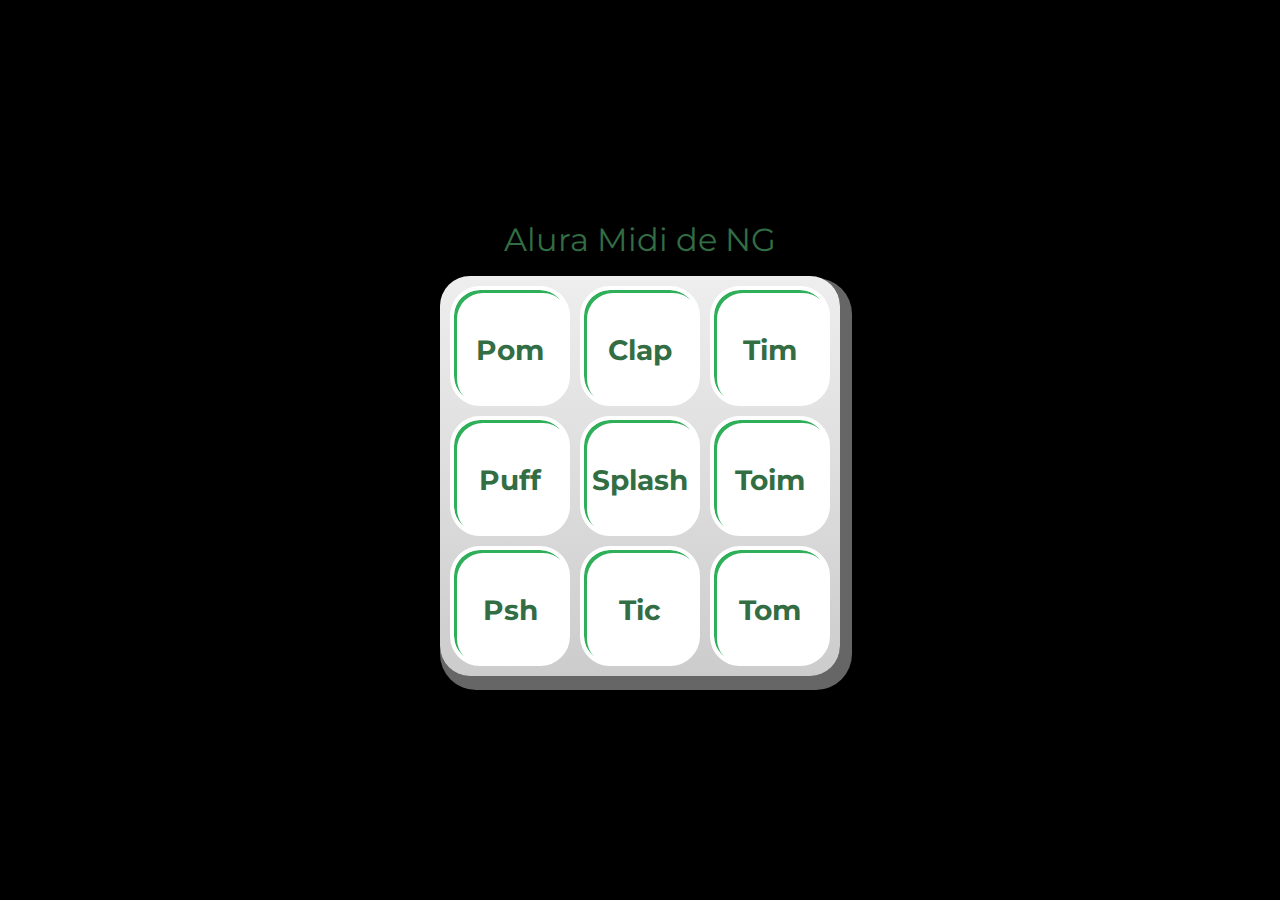
<file: 3tri1610-main/index.html>
<!DOCTYPE html>
<html lang="pt-BR">
<head>
    <meta charset="UTF-8">
    <meta http-equiv="X-UA-Compatible" content="IE=edge">
    <meta name="viewport" content="width=device-width, initial-scale=1.0">

    <title>Alura MIDI de NG</title>

    <link rel="preconnect" href="https://fonts.googleapis.com">
    <link rel="preconnect" href="https://fonts.gstatic.com" crossorigin>
    <link href="https://fonts.googleapis.com/css2?family=Montserrat:wght@500;600&display=swap" rel="stylesheet">

    <link rel="icon" type="image/png" href="images/bateria.png">
    <link rel="stylesheet" href="css/reset.css">
    <link rel="stylesheet" href="css/estilos.css">
   

</head>
<body>

    <h1>Alura Midi de NG </h1>

    <section class="teclado">
        <button class="tecla tecla_pom ativa">Pom</button>
        <button class="tecla tecla_clap ativa">Clap</button>
        <button class="tecla tecla_tim ativa">Tim</button>

        <button  class="tecla tecla_puff ativa">Puff</button>
        <button class="tecla tecla_splash ativa">Splash</button>
        <button class="tecla tecla_toim ativa">Toim</button>

        <button  class="tecla tecla_psh ativa">Psh</button>
        <button  class="tecla tecla_tic ativa">Tic</button>
        <button  class="tecla tecla_tom ativa">Tom</button>
    </section>

    <audio  src="sounds/keyq.wav" id="som_tecla_pom"></audio>
    <audio  src="sounds/keyw.wav" id="som_tecla_clap"></audio>
    <audio  src="sounds/keye.wav" id="som_tecla_tim"></audio>
    <audio  src="sounds/keya.wav" id="som_tecla_puff"></audio>
    <audio  src="sounds/keys.wav" id="som_tecla_splash"></audio>
    <audio  src="sounds/keyd.wav" id="som_tecla_toim"></audio>
    <audio  src="sounds/keyz.wav" id="som_tecla_psh"></audio>
    <audio  src="sounds/keyx.wav" id="som_tecla_tic"></audio>
    <audio  src="sounds/keyc.wav" id="som_tecla_tom"></audio>
    <script src="Main.js"></script>

</body>
</html>
</file>
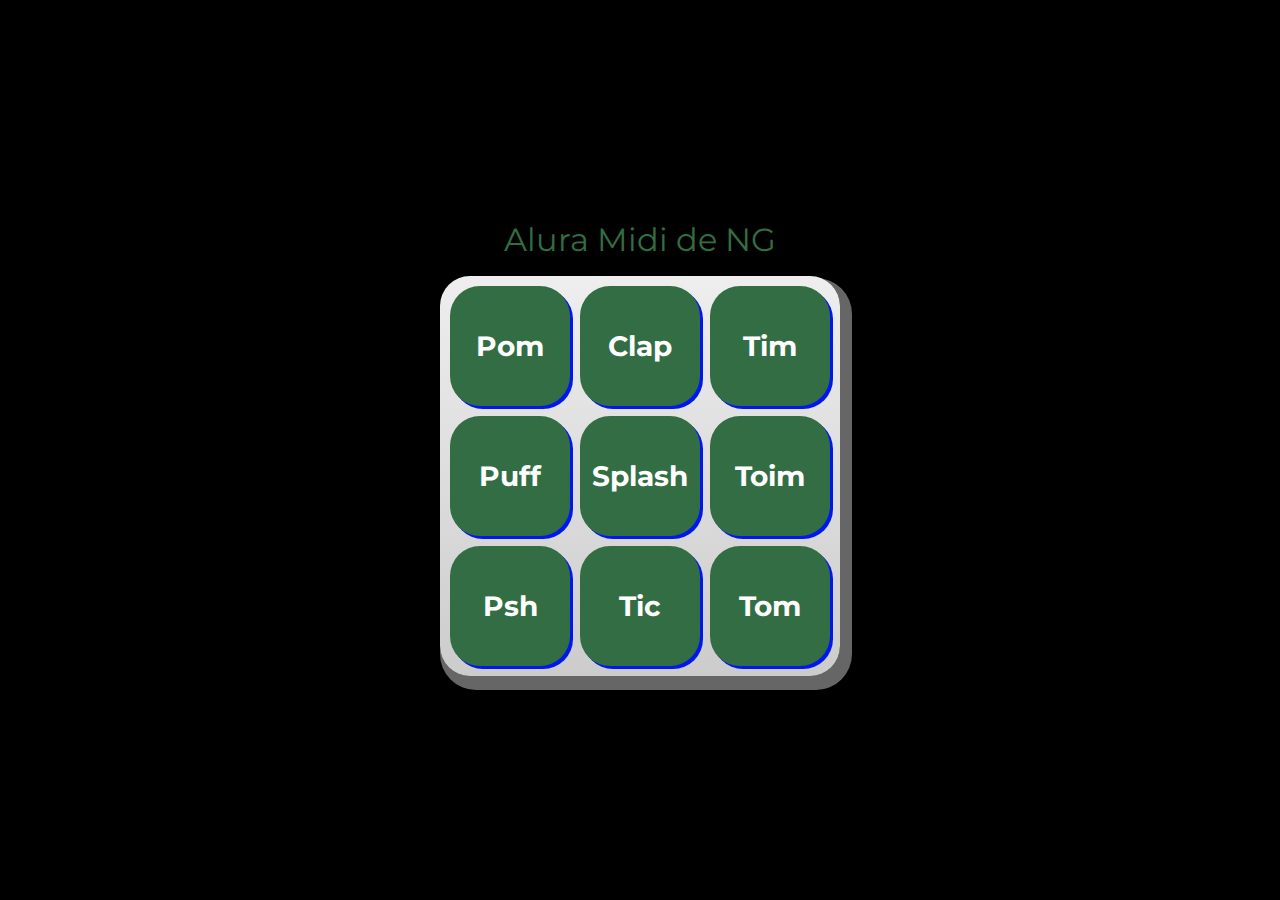
<file: javaScript/index.html>
<!DOCTYPE html>
<html lang="pt-BR">
<head>
    <meta charset="UTF-8">
    <meta http-equiv="X-UA-Compatible" content="IE=edge">
    <meta name="viewport" content="width=device-width, initial-scale=1.0">

    <title>Alura MIDI de NG</title>

    <link rel="preconnect" href="https://fonts.googleapis.com">
    <link rel="preconnect" href="https://fonts.gstatic.com" crossorigin>
    <link href="https://fonts.googleapis.com/css2?family=Montserrat:wght@500;600&display=swap" rel="stylesheet">

    <link rel="icon" type="image/png" href="images/bateria.png">
    <link rel="stylesheet" href="css/reset.css">
    <link rel="stylesheet" href="css/estilos.css">
   

</head>
<body>

    <h1>Alura Midi de NG </h1>

    <section class="teclado">
        <button onclick="tocaSomPom()" class="tecla tecla_pom">Pom</button>
        <button onclick="tocaSomClap()" class="tecla tecla_clap">Clap</button>
        <button onclick="tocaSomTim()" class="tecla tecla_tim">Tim</button>

        <button onclick="tocaSomPuff()" class="tecla tecla_puff">Puff</button>
        <button onclick="tocaSomSplash()" class="tecla tecla_splash">Splash</button>
        <button onclick="tocaSomToim()" class="tecla tecla_toim">Toim</button>

        <button onclick="tocaSomPsh()" class="tecla tecla_psh">Psh</button>
        <button onclick="tocaSomTic()" class="tecla tecla_tic">Tic</button>
        <button onclick="tocaSomTom()" class="tecla tecla_tom">Tom</button>
    </section>

    <audio  src="sounds/keyq.wav" id="som_tecla_pom"></audio>
    <audio  src="sounds/keyw.wav" id="som_tecla_clap"></audio>
    <audio  src="sounds/keye.wav" id="som_tecla_tim"></audio>
    <audio  src="sounds/keya.wav" id="som_tecla_puff"></audio>
    <audio  src="sounds/keys.wav" id="som_tecla_splash"></audio>
    <audio  src="sounds/keyd.wav" id="som_tecla_toim"></audio>
    <audio  src="sounds/keyz.wav" id="som_tecla_psh"></audio>
    <audio  src="sounds/keyx.wav" id="som_tecla_tic"></audio>
    <audio  src="sounds/keyc.wav" id="som_tecla_tom"></audio>
    <script src="Main.js"></script>

</body>
</html>
</file>
<file: 3tri1610-main/css/estilos.css>
:root {
  --cinza: rgb(0, 24, 238);
  --vermelha: #ffffff;
  --vermelha-escura: #30af5a;
  --branca: rgb(51, 109, 68);
  --luz: rgb(229, 255, 0);
}

body {
  align-items: center;
  background: linear-gradient(45deg, #000000 0%,#000000 100%);
  display: flex;
  justify-content: center;
  flex-direction: column;
  font-family: 'Montserrat', sans-serif;
  min-height: 100vh;
}

h1 {
  color: var(--branca);
  margin-bottom: 20px;
  font-size: 2rem;
}

.teclado {
  background: linear-gradient(to bottom, #eeeeee 0%,#cccccc 100%);
  box-shadow: 6px 8px 0 6px #666, 10px 10px 10px #000;
  border-radius: 30px;
  display: grid;
  gap: 10px;
  grid-template-columns: repeat(3, 1fr);
  padding: 10px;
}

.tecla {
  background-color: var(--branca);
  border-radius: 30px;
  box-shadow: 3px 3px 0 var(--cinza);
  color: var(--vermelha);
  cursor: pointer;
  height: 120px;
  font-size: 1.75em;
  font-weight: bold;
  line-height: 120px;
  text-align: center;
  width: 120px;
}

.tecla.ativa,
.tecla:active {
  background-color: var(--vermelha);
  border: 4px solid  var(--vermelha);
  box-shadow: 3px 3px 0 var(--vermelha-escura) inset;
  color: var(--branca);
  outline: none;
}

.tecla.focus,
.tecla:focus {
  outline: none;
  box-shadow: 1px 1px 10px var(--luz);
}

.tecla.active:focus,
.tecla:active:focus {
  box-shadow: 3px 3px 0 var(--vermelha-escura) inset, 1px 1px 10px var(--luz);
}
</file>
<file: javaScript/css/estilos.css>
:root {
  --cinza: rgb(0, 24, 238);
  --vermelha: #ffffff;
  --vermelha-escura: #30af5a;
  --branca: rgb(51, 109, 68);
  --luz: rgb(229, 255, 0);
}

body {
  align-items: center;
  background: linear-gradient(45deg, #000000 0%,#000000 100%);
  display: flex;
  justify-content: center;
  flex-direction: column;
  font-family: 'Montserrat', sans-serif;
  min-height: 100vh;
}

h1 {
  color: var(--branca);
  margin-bottom: 20px;
  font-size: 2rem;
}

.teclado {
  background: linear-gradient(to bottom, #eeeeee 0%,#cccccc 100%);
  box-shadow: 6px 8px 0 6px #666, 10px 10px 10px #000;
  border-radius: 30px;
  display: grid;
  gap: 10px;
  grid-template-columns: repeat(3, 1fr);
  padding: 10px;
}

.tecla {
  background-color: var(--branca);
  border-radius: 30px;
  box-shadow: 3px 3px 0 var(--cinza);
  color: var(--vermelha);
  cursor: pointer;
  height: 120px;
  font-size: 1.75em;
  font-weight: bold;
  line-height: 120px;
  text-align: center;
  width: 120px;
}

.tecla.ativa,
.tecla:active {
  background-color: var(--vermelha);
  border: 4px solid  var(--vermelha);
  box-shadow: 3px 3px 0 var(--vermelha-escura) inset;
  color: var(--branca);
  outline: none;
}

.tecla.focus,
.tecla:focus {
  outline: none;
  box-shadow: 1px 1px 10px var(--luz);
}

.tecla.active:focus,
.tecla:active:focus {
  box-shadow: 3px 3px 0 var(--vermelha-escura) inset, 1px 1px 10px var(--luz);
}
</file>
